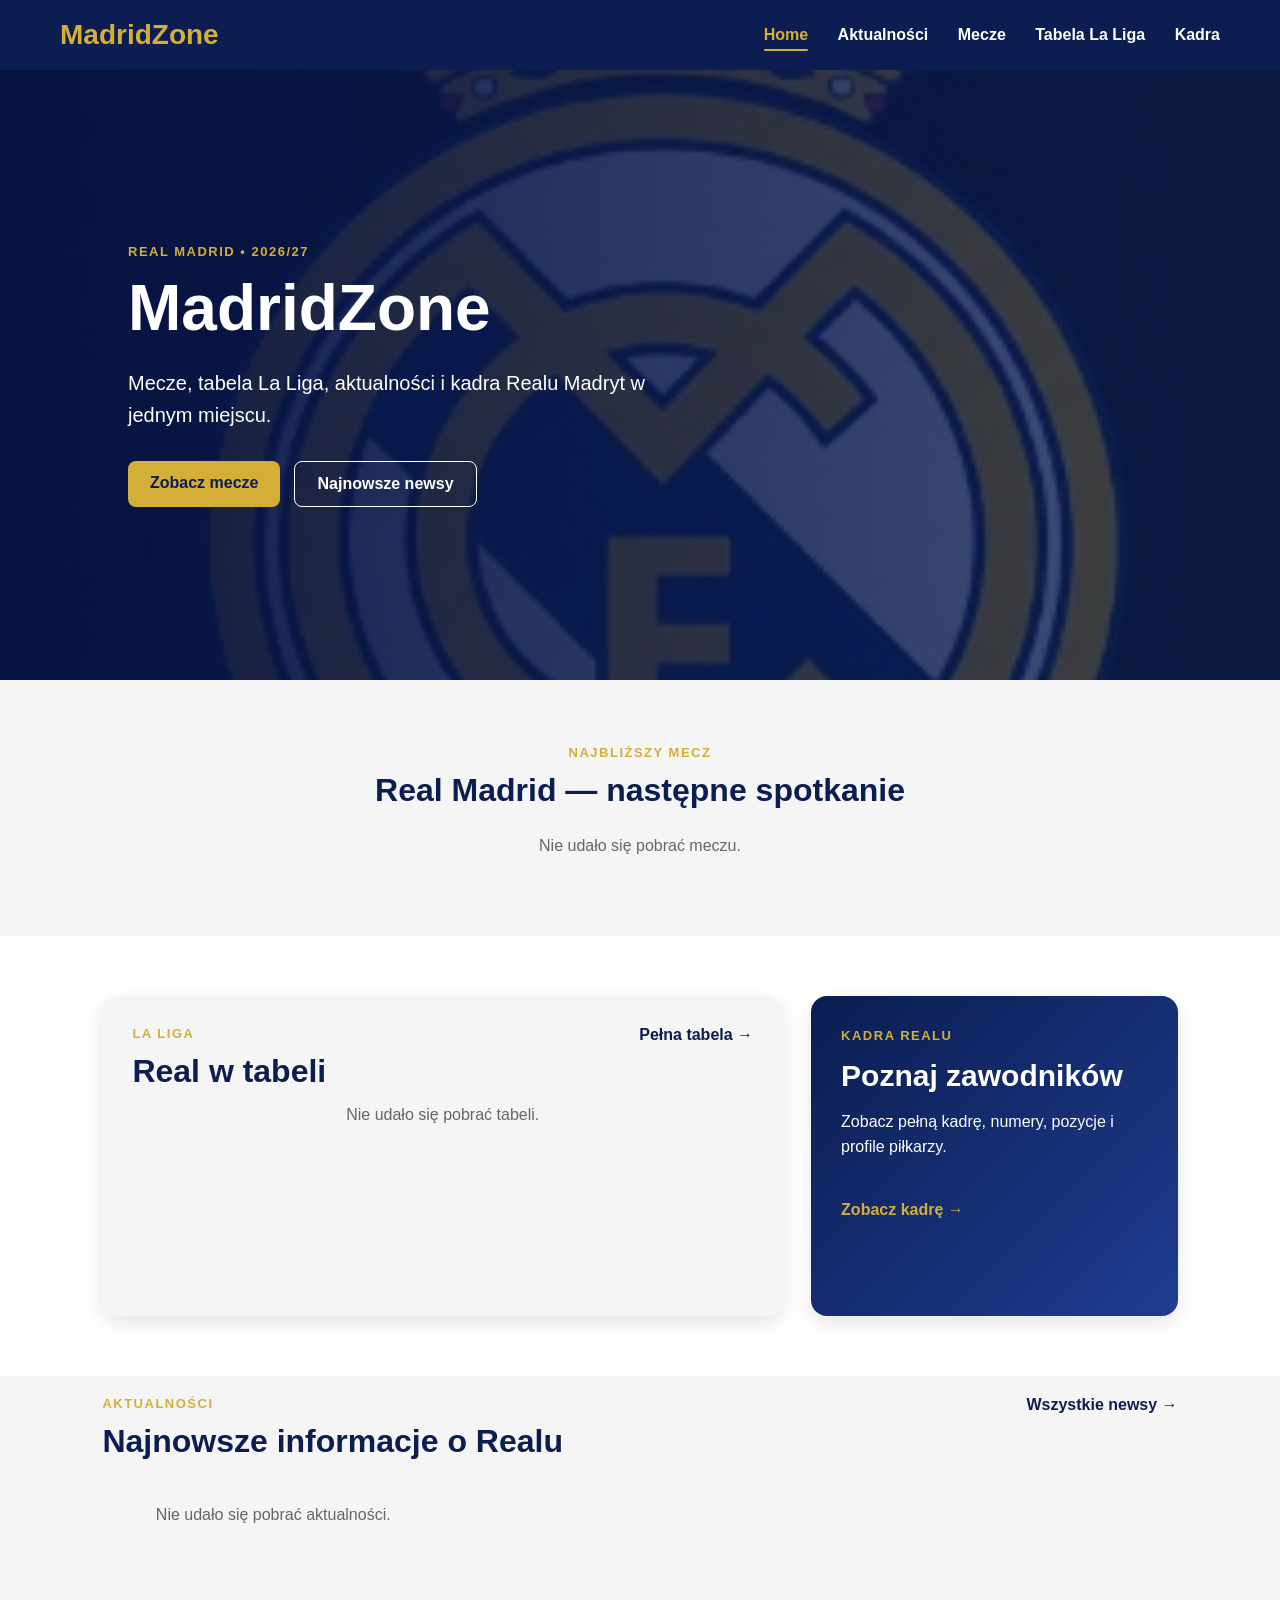
<file: index.html>
<!DOCTYPE html>
<html lang="pl">
<head>
    <meta charset="UTF-8">
    <title>MadridZone</title>
    <link rel="stylesheet" href="style.css">
</head>

<body>

<header class="navbar">
    <div class="logo">MadridZone</div>

    <nav class="menu">
        <a href="index.html" class="active">Home</a>
        <a href="news.html">Aktualności</a>
        <a href="matches.html">Mecze</a>
        <a href="standings.html">Tabela La Liga</a>
        <a href="players.html">Kadra</a>
    </nav>
</header>

<main>

    <section class="home-hero">
        <div class="home-hero-content">
            <p class="home-kicker">REAL MADRID • 2026/27</p>

            <h1>MadridZone</h1>

            <p class="home-hero-text">
                Mecze, tabela La Liga, aktualności i kadra Realu Madryt
                w jednym miejscu.
            </p>

            <div class="home-hero-buttons">
                <a href="matches.html" class="home-primary-btn">
                    Zobacz mecze
                </a>

                <a href="news.html" class="home-secondary-btn">
                    Najnowsze newsy
                </a>
            </div>
        </div>
    </section>

    <section class="home-section">
        <div class="home-section-heading">
            <p class="home-kicker dark-kicker">NAJBLIŻSZY MECZ</p>
            <h2>Real Madrid — następne spotkanie</h2>
        </div>

        <div id="home-next-match" class="home-next-match">
            <p class="home-loading">Ładowanie najbliższego meczu...</p>
        </div>
    </section>

    <section class="home-dashboard-section">
        <div class="home-table-card">
            <div class="home-card-top">
                <div>
                    <p class="home-kicker dark-kicker">LA LIGA</p>
                    <h2>Real w tabeli</h2>
                </div>

                <a href="standings.html">Pełna tabela →</a>
            </div>

            <div id="home-standings" class="home-standings">
                <p class="home-loading">Ładowanie tabeli...</p>
            </div>
        </div>

        <a href="players.html" class="home-squad-card">
            <p class="home-kicker">KADRA REALU</p>
            <h2>Poznaj zawodników</h2>

            <p>
                Zobacz pełną kadrę, numery, pozycje i profile piłkarzy.
            </p>

            <span>Zobacz kadrę →</span>
        </a>
    </section>

    <section class="home-section home-news-section">
        <div class="home-card-top">
            <div>
                <p class="home-kicker dark-kicker">AKTUALNOŚCI</p>
                <h2>Najnowsze informacje o Realu</h2>
            </div>

            <a href="news.html">Wszystkie newsy →</a>
        </div>

        <div id="home-news" class="home-news-grid">
            <p class="home-loading">Ładowanie aktualności...</p>
        </div>
    </section>

</main>

<script src="index.js"></script>

</body>
</html>
</file>
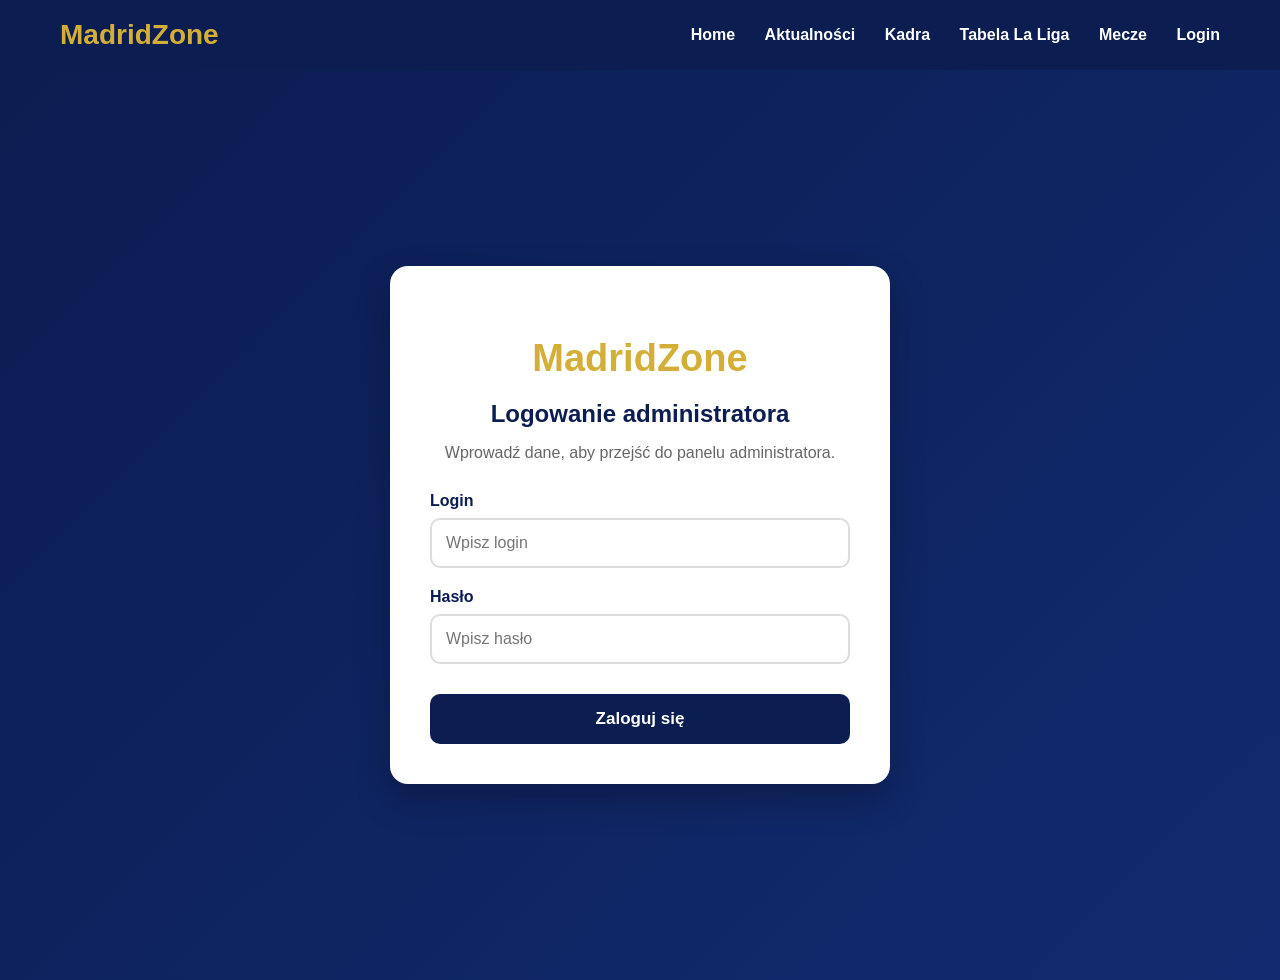
<file: admin.html>
<!DOCTYPE html>
<html lang="pl">
<head>
    <meta charset="UTF-8">
    <title>Admin - MadridZone</title>
    <link rel="stylesheet" href="style.css">
</head>

<body>

<header class="navbar">
    <div class="logo">MadridZone</div>

    <nav class="menu">
    <a href="index.html">Home</a>
    <a href="news.html">Aktualności</a>
    <a href="matches.html">Mecze</a>
    <a href="standings.html">Tabela La Liga</a>
    <a href="players.html">Kadra</a>
    <button id="logout-btn" class="logout-btn">Wyloguj</button>
</nav>
</header>

<section class="page-header">
    <h1>Panel admina</h1>
    <p>Dodaj nowy news do bazy danych.</p>
</section>

<section class="admin-section">
    <form id="news-form" class="admin-form">
    <label>Tytuł newsa</label>
    <input type="text" id="title" required>

    <label>Kategoria</label>
    <input type="text" id="category" required>

    <label>Zdjęcie</label>
    <input type="text" id="image" placeholder="np. mbappe.jpg" required>

    <button type="submit">Dodaj news</button>
</form>
</section>

<section class="admin-news-section">
    <h2>Lista newsów</h2>
    <div id="admin-news-list"></div>
</section>

<script src="admin.js"></script>

</body>
</html>
</file>
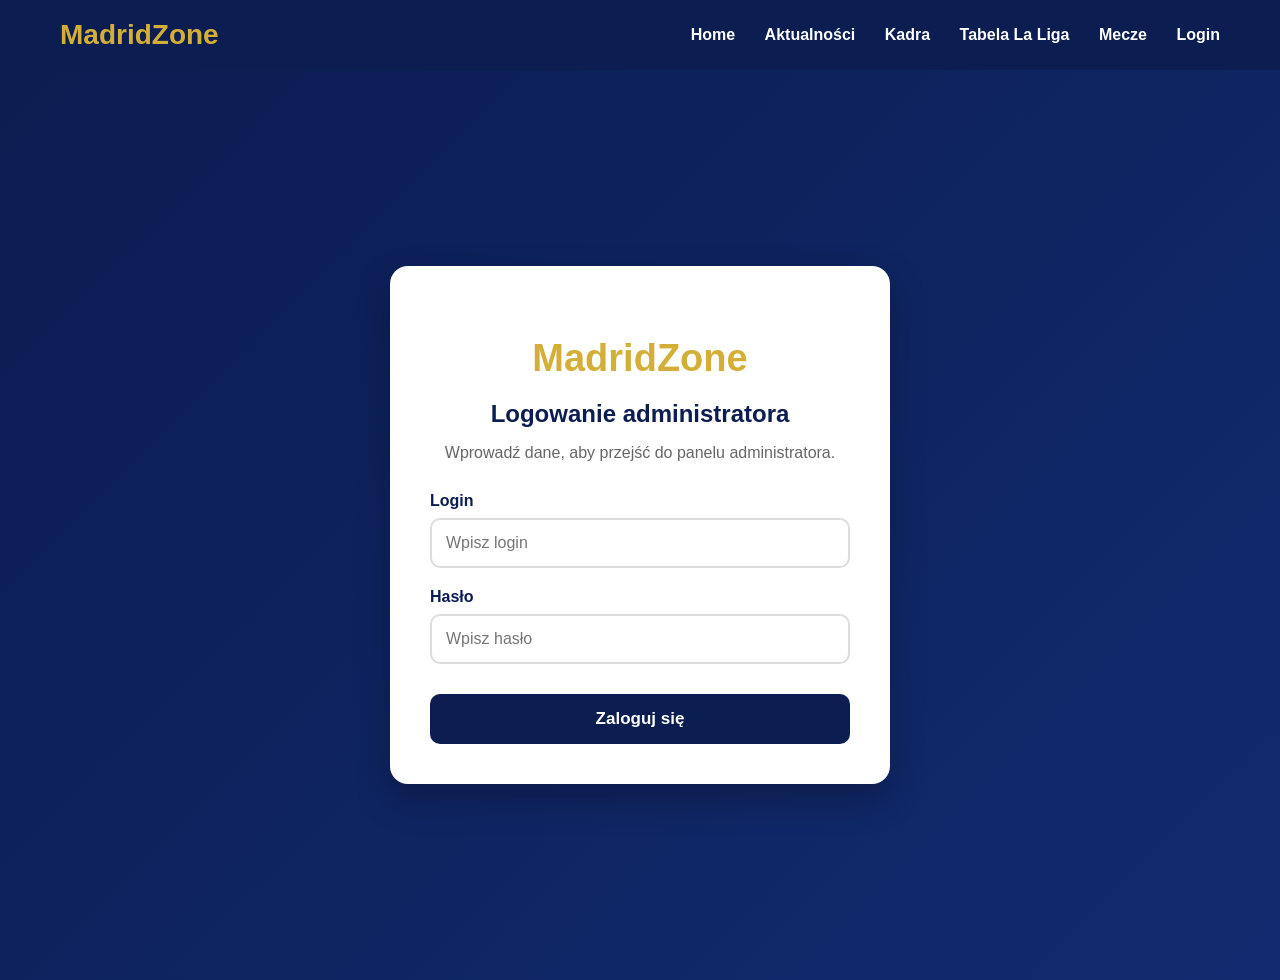
<file: login.html>
<!DOCTYPE html>
<html lang="pl">

<head>
    <meta charset="UTF-8">
    <title>Logowanie - MadridZone</title>
    <link rel="stylesheet" href="style.css">
</head>

<body>

<header class="navbar">

    <div class="logo">
        MadridZone
    </div>

    <nav class="menu">
        <a href="index.html">Home</a>
        <a href="news.html">Aktualności</a>
        <a href="players.html">Kadra</a>
        <a href="standings.html">Tabela La Liga</a>
        <a href="matches.html">Mecze</a>
        <a href="login.html">Login</a>
    </nav>

</header>

<section class="login-page">

    <div class="login-card">

        <h1>MadridZone</h1>

        <h2>Logowanie administratora</h2>

        <p>
            Wprowadź dane, aby przejść do panelu administratora.
        </p>

        <form id="login-form">

            <label>Login</label>

            <input
                type="text"
                id="username"
                placeholder="Wpisz login"
                required
            >

            <label>Hasło</label>

            <input
                type="password"
                id="password"
                placeholder="Wpisz hasło"
                required
            >

            <button type="submit">
                Zaloguj się
            </button>

        </form>

    </div>

</section>

<script src="login.js"></script>

</body>

</html>
</file>
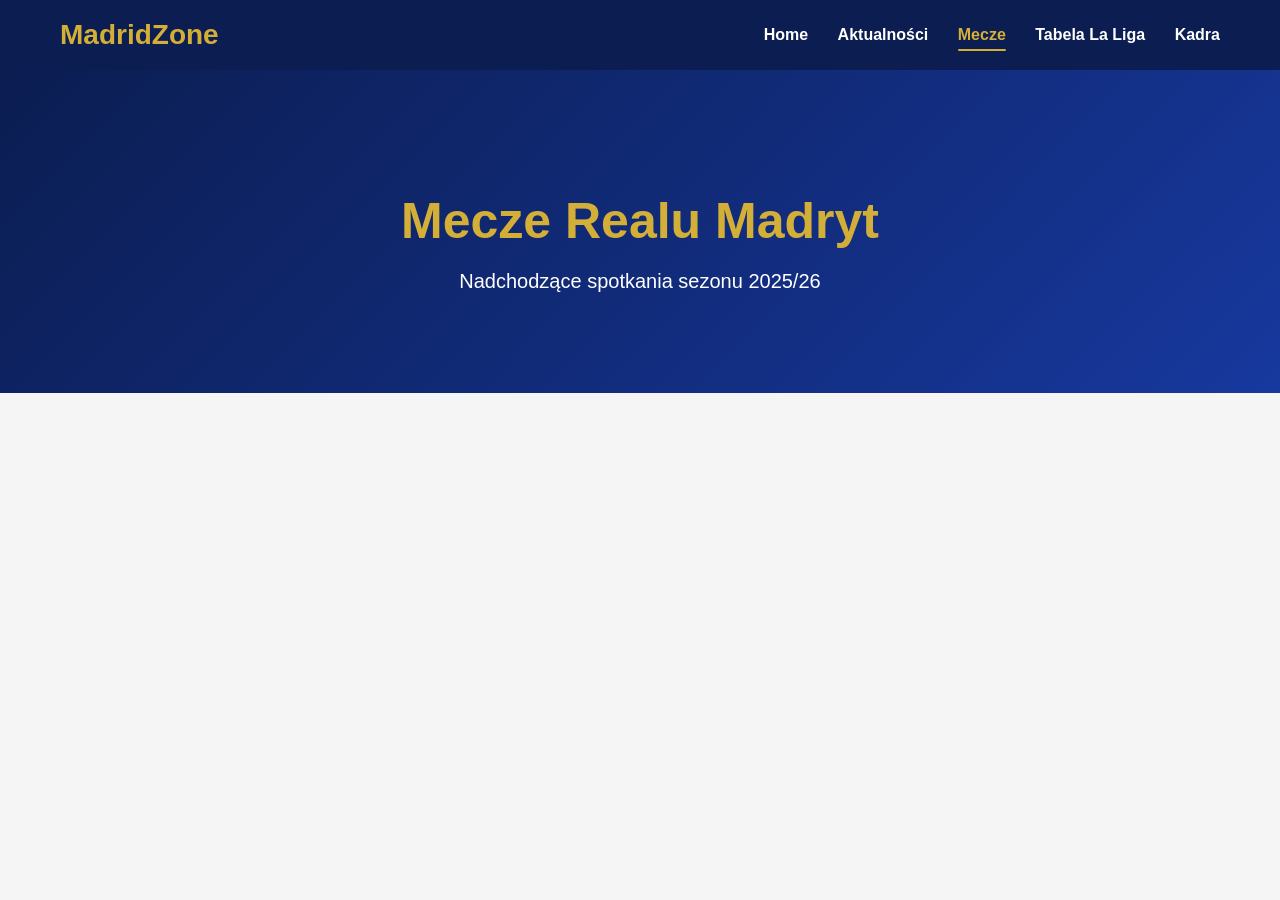
<file: matches.html>
<!DOCTYPE html>
<html lang="pl">
<head>
    <meta charset="UTF-8">
    <title>Mecze - MadridZone</title>
    <link rel="stylesheet" href="style.css">
</head>

<body>

<header class="navbar">
    <div class="logo">MadridZone</div>

    <nav class="menu">
        <a href="index.html">Home</a>
        <a href="news.html">Aktualności</a>
        <a href="matches.html" class="active">Mecze</a>
        <a href="standings.html">Tabela La Liga</a>
        <a href="players.html">Kadra</a>
    </nav>
</header>

<section class="page-header">
    <h1>Mecze Realu Madryt</h1>
    <p>Nadchodzące spotkania sezonu 2025/26</p>
</section>

<section class="matches-section">
    <div id="matches-container" class="matches-container"></div>
</section>

<script src="matches.js"></script>

</body>
</html>
</file>
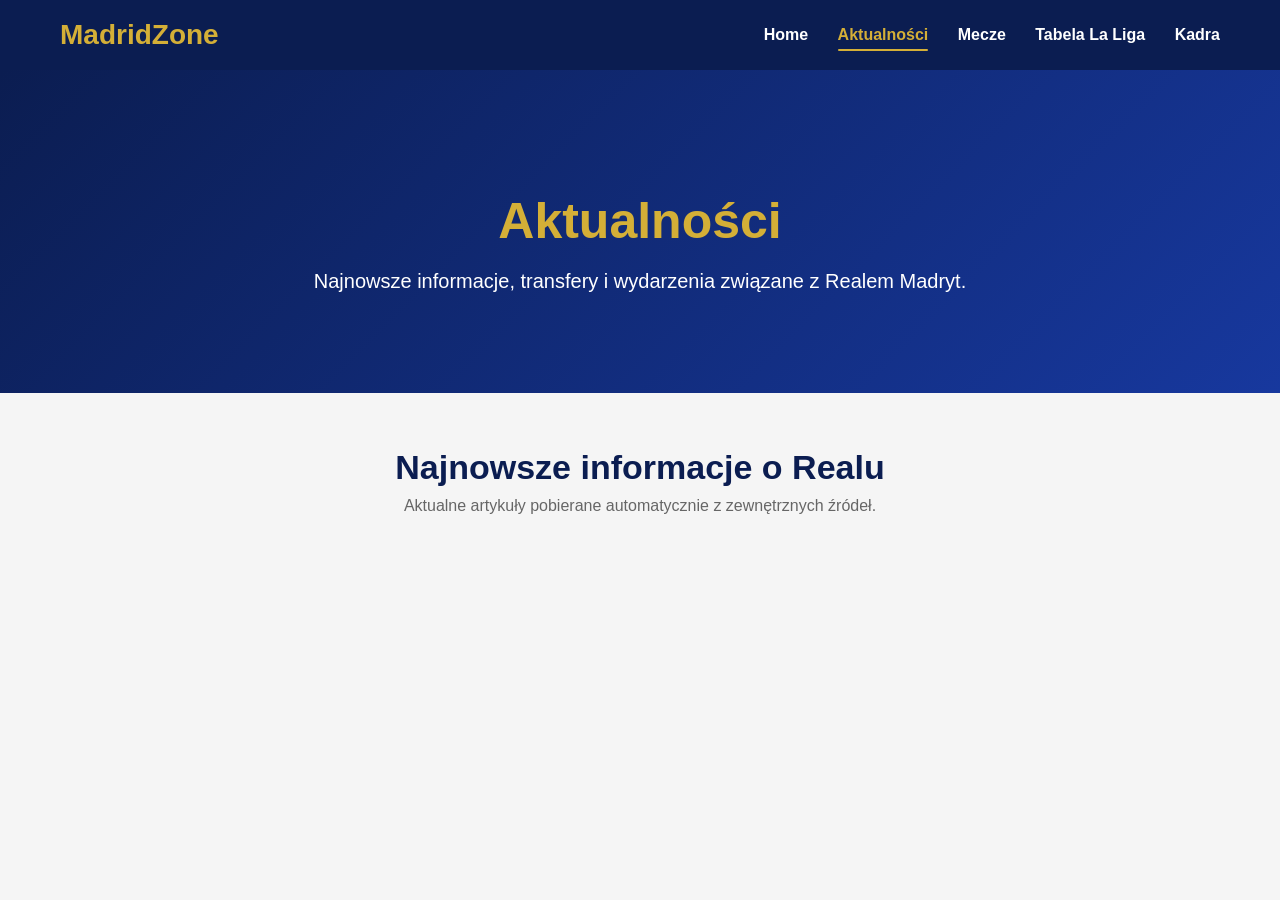
<file: news.html>
<!DOCTYPE html>
<html lang="pl">
<head>
    <meta charset="UTF-8">
    <title>Aktualności - MadridZone</title>
    <link rel="stylesheet" href="style.css">
</head>

<body>

<header class="navbar">
    <div class="logo">MadridZone</div>

    <nav class="menu">
        <a href="index.html">Home</a>
        <a href="news.html" class="active">Aktualności</a>
        <a href="matches.html">Mecze</a>
        <a href="standings.html">Tabela La Liga</a>
        <a href="players.html">Kadra</a>
    </nav>
</header>

<section class="page-header">
    <h1>Aktualności</h1>
    <p>Najnowsze informacje, transfery i wydarzenia związane z Realem Madryt.</p>
</section>

<section class="news-section">
    <div class="news-block-header">
        <h2>Najnowsze informacje o Realu</h2>
        <p>Aktualne artykuły pobierane automatycznie z zewnętrznych źródeł.</p>
    </div>

    <div id="news-container" class="news-container"></div>
</section>

<script src="script.js"></script>

</body>
</html>
</file>
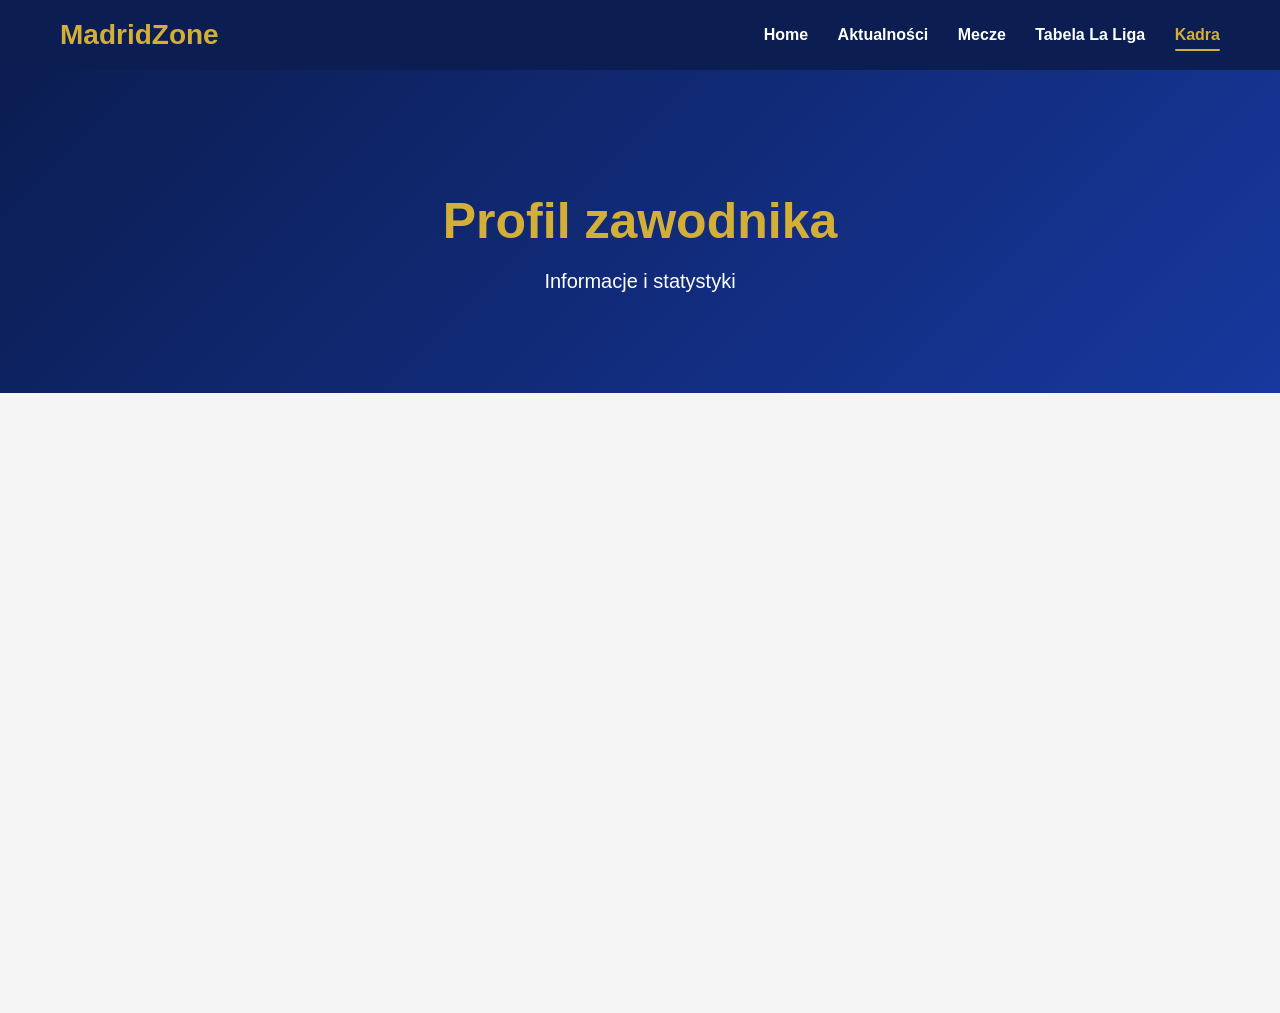
<file: player.html>
<!DOCTYPE html>
<html lang="pl">
<head>
    <meta charset="UTF-8">
    <title>Profil zawodnika - MadridZone</title>
    <link rel="stylesheet" href="style.css">
</head>

<body>

<header class="navbar">
    <div class="logo">MadridZone</div>

    <nav class="menu">
        <a href="index.html">Home</a>
        <a href="news.html">Aktualności</a>
        <a href="matches.html">Mecze</a>
        <a href="standings.html">Tabela La Liga</a>
        <a href="players.html" class="active">Kadra</a>
    </nav>
</header>

<section class="page-header">
    <h1>Profil zawodnika</h1>
    <p>Informacje i statystyki</p>
</section>

<section class="player-profile-section">
    <div id="player-profile-container"></div>
</section>

<script src="player.js"></script>

</body>
</html>
</file>
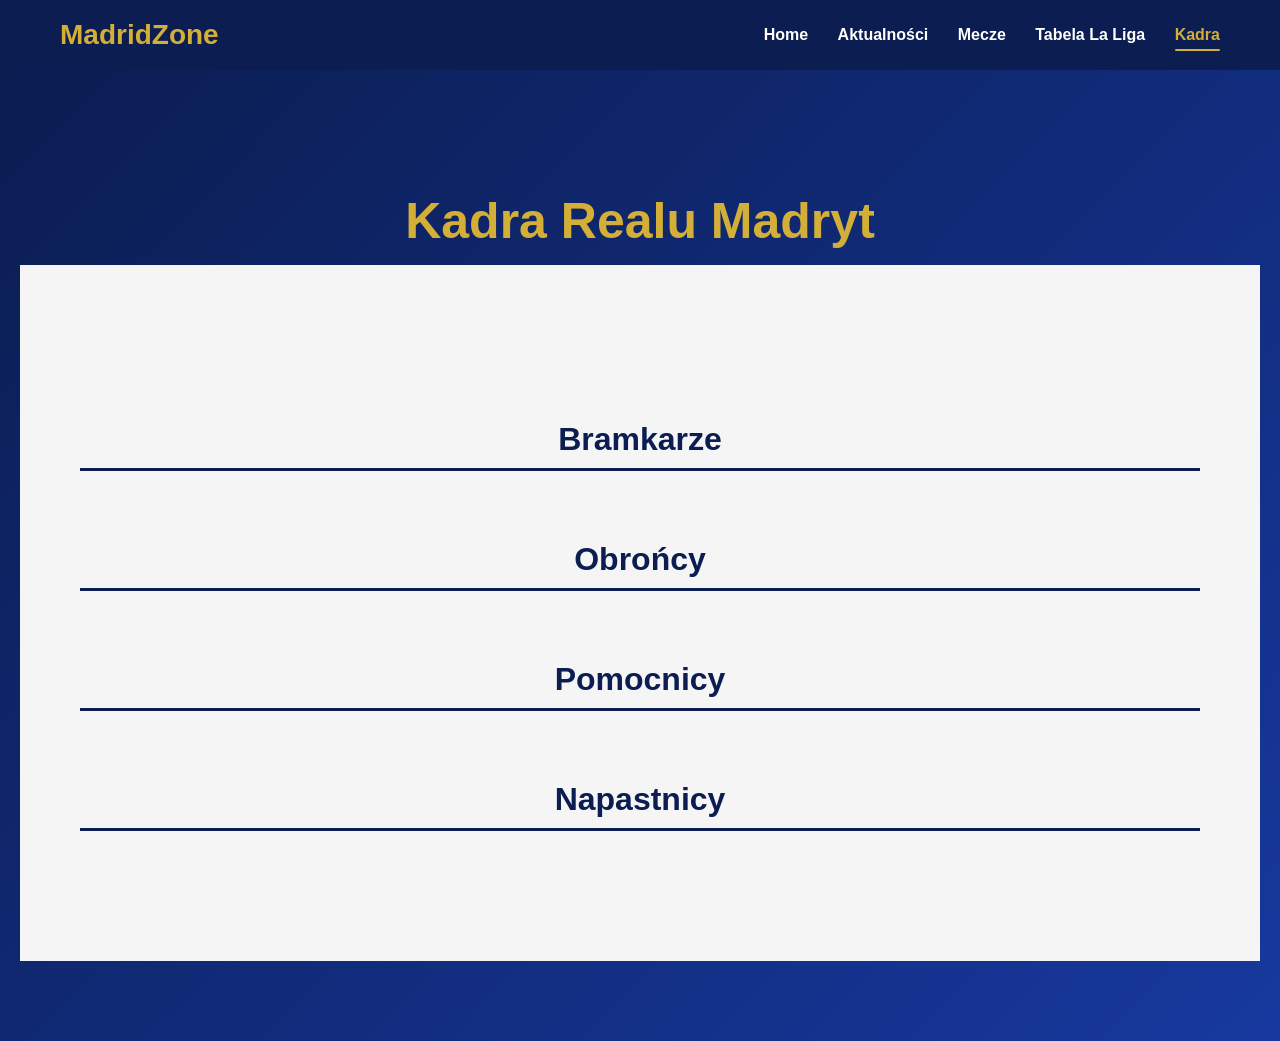
<file: players.html>
<!DOCTYPE html>
<html lang="pl">
<head>
    <meta charset="UTF-8">
    <title>Kadra - MadridZone</title>
    <link rel="stylesheet" href="style.css">
</head>

<body>

<header class="navbar">
    <div class="logo">MadridZone</div>

    <nav class="menu">
        <a href="index.html">Home</a>
        <a href="news.html">Aktualności</a>
        <a href="matches.html">Mecze</a>
        <a href="standings.html">Tabela La Liga</a>
        <a href="players.html" class="active">Kadra</a>
    </nav>
</header>

<section class="page-header">
    <h1>Kadra Realu Madryt</h1>
    <section class="players-section">
</section>

<section class="players-section">

    <div class="position-group">
        <h2>Bramkarze</h2>
        <div id="goalkeepers" class="players-grid"></div>
    </div>

    <div class="position-group">
        <h2>Obrońcy</h2>
        <div id="defenders" class="players-grid"></div>
    </div>

    <div class="position-group">
        <h2>Pomocnicy</h2>
        <div id="midfielders" class="players-grid"></div>
    </div>

    <div class="position-group">
        <h2>Napastnicy</h2>
        <div id="forwards" class="players-grid"></div>
    </div>

</section>

<script src="players.js"></script>

</body>
</html>
</file>
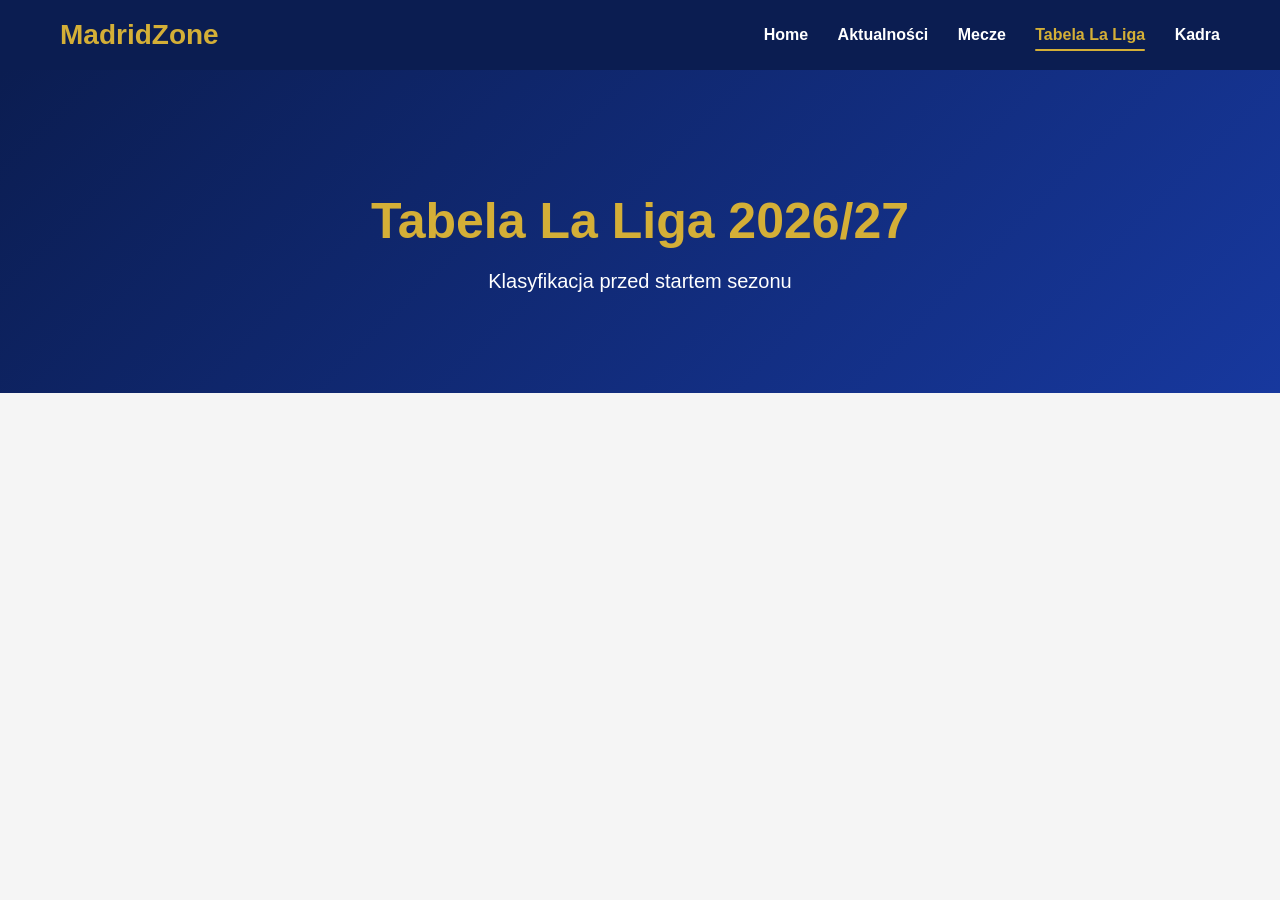
<file: standings.html>
<!DOCTYPE html>
<html lang="pl">
<head>
    <meta charset="UTF-8">
    <title>Tabela La Liga - MadridZone</title>
    <link rel="stylesheet" href="style.css">
</head>
<body>

<header class="navbar">
    <div class="logo">MadridZone</div>

    <nav class="menu">
        <a href="index.html">Home</a>
        <a href="news.html">Aktualności</a>
        <a href="matches.html">Mecze</a>
        <a href="standings.html" class="active">Tabela La Liga</a>
        <a href="players.html">Kadra</a>
    </nav>
</header>

<section class="page-header">
    <h1>Tabela La Liga 2026/27</h1>
    <p>Klasyfikacja przed startem sezonu</p>
</section>

<section class="standings-section">
    <div id="standings-container"></div>
</section>

<script src="standings.js"></script>
</body>
</html>
</file>
<file: style.css>
body {
    margin: 0;
    font-family: Arial, sans-serif;
    background-color: #f5f5f5;
}

.navbar {
    height: 70px;
    background-color: #0B1D51;

    display: flex;
    align-items: center;
    justify-content: space-between;

    padding: 0 60px;
}

.logo {
    font-size: 28px;
    font-weight: bold;
    color: #D4AF37;
}

.menu a {
    color: white;
    text-decoration: none;
    margin-left: 25px;
    font-weight: bold;
    transition: 0.3s;
}

.menu a:hover {
    color: #D4AF37;
}

.hero {
    height: 520px;

    background: linear-gradient(
        135deg,
        #0B1D51,
        #17389E,
        #0B1D51
    );

    display: flex;
    justify-content: center;
    align-items: center;

    text-align: center;
    color: white;
}

.hero-content h1 {
    font-size: 70px;
    margin-bottom: 15px;
    color: #D4AF37;
}

.hero-content p {
    font-size: 22px;
    max-width: 700px;
    margin-bottom: 30px;
}

.hero-content button {
    background-color: #D4AF37;
    color: #0B1D51;

    border: none;
    padding: 15px 30px;

    font-size: 18px;
    font-weight: bold;

    cursor: pointer;
    border-radius: 8px;
}




.news-card {
    flex: 1;

    background: white;
    padding: 25px;

    border-radius: 12px;

    box-shadow: 0 5px 15px rgba(0,0,0,0.1);

    transition: 0.3s;

    overflow: hidden;
}

.news-card:hover {
    transform: translateY(-5px);
}

.news-card img {
    width: 100%;
    height: 220px;

    object-fit: cover;

    border-radius: 10px;

    margin-bottom: 15px;
}

.news-card h3 {
    color: #0B1D51;
}

.match-section {
    padding: 60px;
}

.match-section h2 {
    text-align: center;
    color: #0B1D51;
    margin-bottom: 40px;
    font-size: 36px;
}

.match-card {
    background: white;

    max-width: 900px;
    margin: 0 auto;

    padding: 40px;

    border-radius: 15px;

    box-shadow: 0 5px 15px rgba(0,0,0,0.1);

    text-align: center;
}

.team h3 {
    color: #0B1D51;
    font-size: 32px;
}

.vs {
    font-size: 40px;
    font-weight: bold;
    color: #D4AF37;

    margin: 20px 0;
}

.match-info {
    margin-top: 25px;
}

.match-info p {
    font-size: 18px;
}

.match-btn {
    margin-top: 25px;

    background-color: #D4AF37;
    color: #0B1D51;

    border: none;

    padding: 15px 30px;

    font-size: 16px;
    font-weight: bold;

    border-radius: 8px;

    cursor: pointer;
}

.squad-section {
    padding: 60px;
    background-color: #0B1D51;
}

.squad-section h2 {
    text-align: center;
    color: #D4AF37;
    margin-bottom: 40px;
    font-size: 36px;
}

.squad-container {
    display: flex;
    gap: 20px;
}

.player-card {
    flex: 1;

    background: white;
    padding: 25px;

    border-radius: 12px;
    text-align: center;

    box-shadow: 0 5px 15px rgba(0,0,0,0.15);

    transition: 0.3s;
}

.player-card:hover {
    transform: translateY(-5px);
}

.player-card img {
    width: 100%;
    height: auto;

    border-radius: 10px;
    margin-bottom: 15px;

    display: block;
}

.player-card h3 {
    color: #0B1D51;
    margin-bottom: 8px;
}

.player-card p {
    color: #555;
    font-weight: bold;
}

.page-header {
    background: linear-gradient(
        135deg,
        #0B1D51,
        #17389E
    );

    color: white;
    text-align: center;

    padding: 80px 20px;
}

.page-header h1 {
    font-size: 50px;
    color: #D4AF37;
    margin-bottom: 15px;
}

.page-header p {
    font-size: 20px;
}

.players-section {
    padding: 50px 90px;
    background-color: #f5f5f5;
}

.position-group {
    margin-bottom: 50px;
}

.position-group h2 {
    font-size: 32px;
    color: #0B1D51;
    margin-bottom: 20px;
    border-bottom: 3px solid #0B1D51;
    padding-bottom: 10px;
}

.players-grid {
    display: grid;
    grid-template-columns: repeat(auto-fill, minmax(180px, 1fr));
    gap: 25px;
}

.player-card-modern {
    background: white;
    border-radius: 10px;
    overflow: hidden;
    box-shadow: 0 5px 15px rgba(0,0,0,0.12);
    transition: 0.3s;
}

.player-card-modern:hover {
    transform: translateY(-5px);
}

.player-card-modern img {
    width: 100%;
    height: 230px;
    object-fit: cover;
    object-position: top;
    display: block;
}

.player-info {
    padding: 15px;
    display: flex;
    align-items: center;
    gap: 10px;
}

.player-number {
    background-color: #0B1D51;
    color: white;
    padding: 5px 9px;
    border-radius: 4px;
    font-weight: bold;
}

.player-info h3 {
    color: #0B1D51;
    font-size: 18px;
    margin: 0;
}


.matches-section {
    padding: 60px;
    background-color: #f5f5f5;
}

.matches-container {
    display: flex;
    flex-direction: column;
    gap: 25px;
}

.match-card-modern {
    background: white;
    padding: 25px;
    border-left: 8px solid #0B1D51;
    border-radius: 10px;
    box-shadow: 0 4px 12px rgba(0,0,0,0.1);
}

.match-card-modern h2 {
    color: #0B1D51;
    margin-bottom: 15px;
}

.matches-section {
    padding: 60px;
    background-color: #f5f5f5;
}

.matches-container {
    display: flex;
    flex-direction: column;
    gap: 25px;
}

.match-card-modern {
    background: white;
    padding: 30px;
    border-radius: 12px;
    box-shadow: 0 4px 12px rgba(0,0,0,0.1);
}

.teams {
    display: flex;
    justify-content: center;
    align-items: center;
    gap: 80px;
}

.team {
    width: 180px;
    text-align: center;
}

.team img {
    width: 120px;
    height: 120px;
    object-fit: contain;
}

.team p {
    margin-top: 10px;
    font-weight: bold;
    color: #0B1D51;
}

.match-center {
    text-align: center;
    min-width: 350px;
}

.match-center h2 {
    color: #0B1D51;
    margin-bottom: 15px;
}

.match-center p {
    margin: 8px 0;
    font-size: 18px;
}

.vs {
    font-size: 40px;
    font-weight: bold;
    color: #D4AF37;
    margin-bottom: 15px;
}

.teams {
    display: flex;
    justify-content: center;
    align-items: flex-start;
    gap: 120px;
}

.match-center {
    text-align: center;
    min-width: 320px;
    padding-top: 45px;
}

.match-details {
    margin-top: 25px;
    text-align: center;
}

.match-details p {
    margin: 8px 0;
    font-size: 18px;
}



.logout-btn {
    background-color: #D4AF37;
    color: #0B1D51;
    border: none;
    padding: 8px 14px;
    margin-left: 25px;
    border-radius: 6px;
    font-weight: bold;
    cursor: pointer;
}

.logout-btn:hover {
    background-color: white;
}

.login-page {
    min-height: calc(100vh - 70px);
    background: linear-gradient(
        135deg,
        #0B1D51,
        #122B70
    );
    display: flex;
    justify-content: center;
    align-items: center;
    padding: 40px;
}

.login-card {
    width: 420px;
    background: white;
    padding: 40px;
    border-radius: 18px;
    box-shadow: 0 15px 35px rgba(0,0,0,0.25);
    text-align: center;
}

.login-card h1 {
    color: #D4AF37;
    font-size: 38px;
    margin-bottom: 10px;
}

.login-card h2 {
    color: #0B1D51;
    margin-bottom: 10px;
}

.login-card p {
    color: #666;
    margin-bottom: 30px;
}

.login-card form {
    display: flex;
    flex-direction: column;
    text-align: left;
}

.login-card label {
    color: #0B1D51;
    font-weight: bold;
    margin-bottom: 8px;
}

.login-card input {
    padding: 14px;
    margin-bottom: 20px;
    border: 2px solid #ddd;
    border-radius: 10px;
    font-size: 16px;
    outline: none;
}

.login-card input:focus {
    border-color: #D4AF37;
}

.login-card button {
    margin-top: 10px;
    padding: 15px;
    background-color: #0B1D51;
    color: white;
    border: none;
    border-radius: 10px;
    font-size: 17px;
    font-weight: bold;
    cursor: pointer;
    transition: 0.3s;
}

.login-card button:hover {
    background-color: #D4AF37;
    color: #0B1D51;
}

.admin-news-section {
    padding: 40px 80px;
}

.admin-news-section h2 {
    color: #0B1D51;
    margin-bottom: 25px;
}

.admin-news-card {
    background: white;
    display: flex;
    align-items: center;
    gap: 25px;
    padding: 20px;
    margin-bottom: 20px;
    border-radius: 12px;
    box-shadow: 0 4px 12px rgba(0,0,0,0.1);
}

.admin-news-card img {
    width: 140px;
    height: 90px;
    object-fit: cover;
    border-radius: 8px;
}

.admin-news-card h3 {
    margin: 0 0 8px;
    color: #0B1D51;
}

.admin-news-card p {
    margin: 0 0 12px;
}

.admin-news-card button {
    margin-right: 10px;
    padding: 8px 14px;
    border: none;
    border-radius: 6px;
    cursor: pointer;
    font-weight: bold;
}

.standings-section {
    padding: 50px;
    background-color: #f5f5f5;
}

#standings-container {
    max-width: 1000px;
    margin: 0 auto;
    background: white;
    border-radius: 12px;
    overflow: hidden;
    box-shadow: 0 5px 18px rgba(0, 0, 0, 0.12);
}

.standing-row {
    display: grid;
    grid-template-columns: 70px 1fr repeat(6, 70px);
    align-items: center;
    min-height: 70px;
    padding: 0 25px;
    border-bottom: 1px solid #e6e6e6;
}

.standing-header {
    min-height: 55px;
    background-color: #0B1D51;
    color: white;
    font-weight: bold;
}

.standing-team {
    display: flex;
    align-items: center;
    gap: 15px;
    font-weight: bold;
}

.standing-team img {
    width: 38px;
    height: 38px;
    object-fit: contain;
}

.standing-position {
    font-weight: bold;
    color: #0B1D51;
}

.standing-points {
    font-size: 18px;
    font-weight: bold;
    color: #D4AF37;
}
.real-row {
    background-color: #fff8e1;
    border-left: 5px solid #D4AF37;
}


.players-section {
    padding: 35px 60px 60px;
    background-color: #f5f5f5;
}

.player-card-modern {
    cursor: pointer;
}


.player-profile-section {
    min-height: 500px;
    padding: 60px 25px;
    background-color: #f5f5f5;
}

#player-profile-container {
    max-width: 950px;
    margin: 0 auto;
}

.player-profile-card {
    display: flex;
    align-items: center;
    gap: 55px;

    padding: 45px 55px;
    background-color: white;
    border-radius: 18px;
    border-left: 6px solid #D4AF37;
    box-shadow: 0 8px 22px rgba(0, 0, 0, 0.14);
}

.player-profile-image {
    width: 280px;
    height: 330px;
    display: flex;
    justify-content: center;
    align-items: center;

    background-color: #f3f5fa;
    border-radius: 14px;
    overflow: hidden;
}

.player-profile-image img {
    width: 100%;
    height: 100%;
    object-fit: contain;
}

.player-profile-info {
    flex: 1;
}

.player-profile-number {
    display: inline-block;
    margin-bottom: 8px;

    color: #D4AF37;
    font-size: 26px;
    font-weight: bold;
}

.player-profile-info h2 {
    margin: 0 0 25px;
    color: #0B1D51;
    font-size: 38px;
}

.player-profile-info p {
    font-size: 18px;
    margin-bottom: 30px;
}

.back-to-squad {
    display: inline-block;
    padding: 12px 18px;
    border-radius: 8px;

    background-color: #0B1D51;
    color: white;
    text-decoration: none;
    font-weight: bold;
}

.back-to-squad:hover {
    background-color: #D4AF37;
    color: #0B1D51;
}


.news-section {
    padding: 55px 60px 75px;
    background-color: #f5f5f5;
}

.news-block-header {
    max-width: 1200px;
    margin: 0 auto 32px;
    text-align: center;
}

.news-block-header h2 {
    margin: 0 0 10px;
    color: #0B1D51;
    font-size: 34px;
}

.news-block-header p {
    margin: 0;
    color: #666;
    font-size: 16px;
}

.news-container {
    max-width: 1200px;
    margin: 0 auto;
    display: grid;
    grid-template-columns: repeat(3, 1fr);
    gap: 26px;
}

.news-card {
    display: flex;
    flex-direction: column;
    overflow: hidden;

    background-color: white;
    border-radius: 14px;
    box-shadow: 0 6px 18px rgba(0, 0, 0, 0.12);

    transition: transform 0.2s, box-shadow 0.2s;
}

.news-card:hover {
    transform: translateY(-6px);
    box-shadow: 0 12px 25px rgba(0, 0, 0, 0.17);
}

.news-card img {
    width: 100%;
    height: 210px;
    object-fit: cover;
}

.news-card-content {
    display: flex;
    flex: 1;
    flex-direction: column;
    padding: 20px;
}

.news-source {
    align-self: flex-start;
    margin-bottom: 12px;
    padding: 5px 10px;

    border-radius: 20px;
    background-color: #0B1D51;
    color: white;

    font-size: 12px;
    font-weight: bold;
}

.news-card h3 {
    margin: 0 0 12px;
    color: #0B1D51;
    font-size: 20px;
    line-height: 1.3;
}

.news-card p {
    margin: 0;
    color: #555;
    font-size: 15px;
    line-height: 1.5;
}

.news-card-footer {
    display: flex;
    justify-content: space-between;
    align-items: center;
    gap: 12px;

    margin-top: auto;
    padding-top: 20px;

    color: #777;
    font-size: 13px;
}

.news-card-footer a {
    color: #0B1D51;
    font-weight: bold;
    text-decoration: none;
}

.news-card-footer a:hover {
    color: #D4AF37;
}

@media (max-width: 950px) {
    .news-container {
        grid-template-columns: repeat(2, 1fr);
    }
}

@media (max-width: 650px) {
    .news-section {
        padding: 40px 20px 55px;
    }

    .news-container {
        grid-template-columns: 1fr;
    }

    .news-block-header h2 {
        font-size: 28px;
    }
}


.home-hero {
    min-height: 470px;
    display: flex;
    align-items: center;
    padding: 70px 10%;

    background:
        linear-gradient(
            90deg,
            rgba(7, 20, 69, 0.96),
            rgba(11, 29, 81, 0.76)
        ),
        url("images/real.jpg");

    background-size: cover;
    background-position: center;
}

.home-hero-content {
    max-width: 670px;
    color: white;
}

.home-kicker {
    margin: 0 0 12px;
    color: #D4AF37;
    font-size: 13px;
    font-weight: bold;
    letter-spacing: 1.5px;
}

.dark-kicker {
    color: #D4AF37;
}

.home-hero h1 {
    margin: 0;
    color: white;
    font-size: 64px;
}

.home-hero-text {
    max-width: 580px;
    margin: 22px 0 30px;
    font-size: 20px;
    line-height: 1.6;
}

.home-hero-buttons {
    display: flex;
    flex-wrap: wrap;
    gap: 14px;
}

.home-primary-btn,
.home-secondary-btn {
    display: inline-block;
    padding: 13px 22px;
    border-radius: 8px;

    font-weight: bold;
    text-decoration: none;
}

.home-primary-btn {
    background-color: #D4AF37;
    color: #0B1D51;
}

.home-secondary-btn {
    border: 1px solid white;
    color: white;
}

.home-primary-btn:hover,
.home-secondary-btn:hover {
    transform: translateY(-2px);
}

.home-section {
    padding: 65px 8%;
    background-color: #f5f5f5;
}

.home-section-heading {
    max-width: 1200px;
    margin: 0 auto 28px;
    text-align: center;
}

.home-section-heading h2,
.home-card-top h2 {
    margin: 0;
    color: #0B1D51;
    font-size: 32px;
}

.home-next-match {
    max-width: 1000px;
    margin: 0 auto;
}

.home-match-card {
    display: grid;
    grid-template-columns: 1fr 280px 1fr;
    align-items: center;
    gap: 25px;

    padding: 35px 45px;
    border-left: 6px solid #D4AF37;
    border-radius: 16px;
    background-color: white;
    box-shadow: 0 8px 22px rgba(0, 0, 0, 0.12);
}

.home-match-team {
    text-align: center;
}

.home-match-team img {
    width: 105px;
    height: 105px;
    object-fit: contain;
}

.home-match-team h3 {
    margin: 12px 0 0;
    color: #0B1D51;
    font-size: 18px;
}

.home-match-center {
    text-align: center;
}

.home-vs {
    margin-bottom: 14px;
    color: #D4AF37;
    font-size: 38px;
    font-weight: bold;
}

.home-match-center p {
    margin: 7px 0;
    color: #555;
}

.home-match-center a {
    display: inline-block;
    margin-top: 15px;
    color: #0B1D51;
    font-weight: bold;
    text-decoration: none;
}

.home-dashboard-section {
    display: grid;
    grid-template-columns: 1.3fr 0.7fr;
    gap: 28px;

    padding: 60px 8%;
    background-color: white;
}

.home-table-card,
.home-squad-card {
    min-height: 260px;
    padding: 30px;
    border-radius: 16px;
    box-shadow: 0 7px 20px rgba(0, 0, 0, 0.1);
}

.home-table-card {
    background-color: #f5f5f5;
}

.home-squad-card {
    background: linear-gradient(135deg, #0B1D51, #1f3d90);
    color: white;
    text-decoration: none;
}

.home-squad-card h2 {
    margin: 0 0 16px;
    color: white;
    font-size: 30px;
}

.home-squad-card p {
    max-width: 320px;
    line-height: 1.6;
}

.home-squad-card span {
    display: inline-block;
    margin-top: 25px;
    color: #D4AF37;
    font-weight: bold;
}

.home-card-top {
    display: flex;
    justify-content: space-between;
    align-items: flex-start;
    gap: 20px;
}

.home-card-top a {
    color: #0B1D51;
    font-weight: bold;
    text-decoration: none;
}

.home-standing-team {
    display: flex;
    align-items: center;
    gap: 14px;

    margin-top: 35px;
}

.home-standing-team img {
    width: 60px;
    height: 60px;
    object-fit: contain;
}

.home-standing-team h3 {
    margin: 0;
    color: #0B1D51;
}

.home-standing-team p {
    margin: 5px 0 0;
    color: #777;
}

.home-standing-values {
    display: grid;
    grid-template-columns: repeat(3, 1fr);
    gap: 15px;

    margin-top: 28px;
}

.home-standing-values div {
    padding: 15px 10px;
    border-radius: 10px;
    background-color: white;
    text-align: center;
}

.home-standing-values span {
    display: block;
    color: #0B1D51;
    font-size: 28px;
    font-weight: bold;
}

.home-standing-values p {
    margin: 5px 0 0;
    color: #666;
    font-size: 13px;
}

.home-news-section {
    padding-top: 20px;
}

.home-news-grid {
    max-width: 1200px;
    margin: 30px auto 0;
    display: grid;
    grid-template-columns: repeat(3, 1fr);
    gap: 25px;
}

.home-news-card {
    overflow: hidden;
    border-radius: 14px;
    background-color: white;
    box-shadow: 0 6px 18px rgba(0, 0, 0, 0.1);
}

.home-news-card img {
    width: 100%;
    height: 190px;
    object-fit: cover;
}

.home-news-content {
    padding: 18px;
}

.home-news-content > span {
    display: inline-block;
    margin-bottom: 10px;
    padding: 4px 9px;
    border-radius: 15px;

    background-color: #0B1D51;
    color: white;
    font-size: 11px;
    font-weight: bold;
}

.home-news-content h3 {
    margin: 0;
    color: #0B1D51;
    font-size: 18px;
    line-height: 1.35;
}

.home-news-footer {
    display: flex;
    justify-content: space-between;
    align-items: center;

    margin-top: 18px;
    font-size: 13px;
}

.home-news-footer p {
    margin: 0;
    color: #777;
}

.home-news-footer a {
    color: #0B1D51;
    font-weight: bold;
    text-decoration: none;
}

.home-loading {
    text-align: center;
    color: #666;
}

@media (max-width: 900px) {
    .home-match-card {
        grid-template-columns: 1fr;
    }

    .home-dashboard-section {
        grid-template-columns: 1fr;
    }

    .home-news-grid {
        grid-template-columns: repeat(2, 1fr);
    }
}

@media (max-width: 650px) {
    .home-hero {
        min-height: 390px;
        padding: 55px 25px;
    }

    .home-hero h1 {
        font-size: 46px;
    }

    .home-hero-text {
        font-size: 17px;
    }

    .home-section,
    .home-dashboard-section {
        padding: 45px 20px;
    }

    .home-match-card {
        padding: 30px 20px;
    }

    .home-news-grid {
        grid-template-columns: 1fr;
    }

    .home-card-top {
        flex-direction: column;
    }
}

.menu a {
    position: relative;
}

.menu a.active {
    color: #D4AF37;
}

.menu a.active::after {
    content: "";
    position: absolute;
    left: 0;
    bottom: -8px;

    width: 100%;
    height: 2px;

    background-color: #D4AF37;
    border-radius: 2px;
}

@media (max-width: 650px) {
    .navbar {
        flex-direction: column;
        align-items: flex-start;
        gap: 14px;
        padding: 16px 20px;
    }

    .menu {
        width: 100%;
        display: flex;
        flex-wrap: wrap;
        gap: 12px 18px;
    }

    .menu a {
        font-size: 14px;
    }

    .menu a.active::after {
        bottom: -5px;
    }
}
</file>
